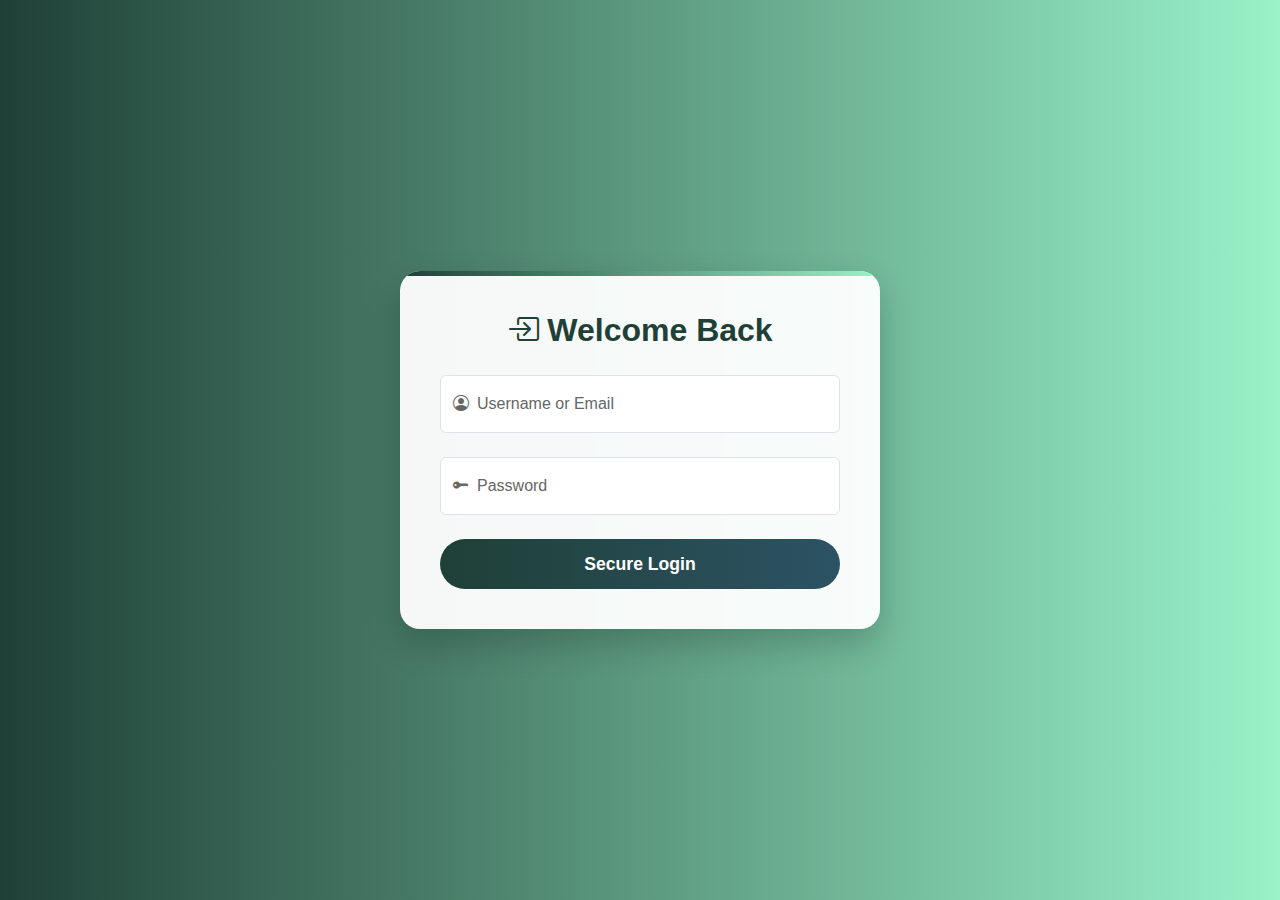
<file: index.html>
<!DOCTYPE html>
<html lang="en">
<head>
    <meta charset="UTF-8">
    <meta name="viewport" content="width=device-width, initial-scale=1.0">
    <title>Login & Registration</title>
    <link href="https://cdn.jsdelivr.net/npm/bootstrap@5.3.2/dist/css/bootstrap.min.css" rel="stylesheet">
    <link href="https://cdn.jsdelivr.net/npm/bootstrap-icons@1.10.5/font/bootstrap-icons.css" rel="stylesheet">
    <link rel="stylesheet" href="style.css">
    <script src="app.js"></script>
</head>
<body>

<div class="container">
    <div class="main-card mx-auto">
        
        <div id="alertBox" class="alert d-none alert-dismissible fade show" role="alert">
            <span id="alertMsg"></span>
            <button type="button" class="btn-close" onclick="this.parentElement.classList.add('d-none')"></button>
        </div>

        <div id="register-section" class="d-none-custom">
            <h2 class="form-title"><i class="bi bi-person-plus-fill me-2"></i>Create Account</h2>
            
            <form id="formRegister">
                <input type="hidden" name="action" value="register">
                
                <div class="form-floating mb-3">
                    <input type="text" class="form-control" name="username" placeholder="Username" required>
                    <label><i class="bi bi-person me-2"></i>Username</label>
                </div>
                <div class="form-floating mb-3">
                    <input type="text" class="form-control" name="full_name" placeholder="Full Name" required>
                    <label><i class="bi bi-card-text me-2"></i>Full Name</label>
                </div>
                <div class="form-floating mb-3">
                    <input type="email" class="form-control" name="email1" placeholder="Primary Email" required>
                    <label><i class="bi bi-envelope-at me-2"></i>Email ID 1</label>
                </div>
                <div class="form-floating mb-3">
                    <input type="email" class="form-control" name="email2" placeholder="Secondary Email">
                    <label><i class="bi bi-envelope-plus me-2"></i>Email ID 2 (Optional)</label>
                </div>
                <div class="form-floating mb-3">
                    <input type="password" class="form-control" name="password" placeholder="Password" required>
                    <label><i class="bi bi-lock-fill me-2"></i>Password</label>
                </div>

                <button type="submit" class="btn btn-custom">Register Now</button>
                
                <div class="toggle-link">
                    Already have an account? <a onclick="toggleForms('login')">Login Here</a>
                </div>
            </form>
        </div>

        <div id="login-section">
            <h2 class="form-title"><i class="bi bi-box-arrow-in-right me-2"></i>Welcome Back</h2>
            
            <form id="formLogin">
                <input type="hidden" name="action" value="login">

                <div class="form-floating mb-4">
                    <input type="text" class="form-control" name="login_input" placeholder="Username or Email" required>
                    <label><i class="bi bi-person-circle me-2"></i>Username or Email</label>
                </div>
                <div class="form-floating mb-4">
                    <input type="password" class="form-control" name="password" placeholder="Password" required>
                    <label><i class="bi bi-key-fill me-2"></i>Password</label>
                </div>

                <button type="submit" class="btn btn-custom">Secure Login</button>

                <!-- <div class="toggle-link">
                    Don't have an account? <a onclick="toggleForms('register')">Create Account</a>
                </div> -->
            </form>
        </div>

    </div>
</div>

<script>
    function toggleForms(target) {
        if (target === 'login') {
            document.getElementById('register-section').classList.add('d-none-custom');
            document.getElementById('login-section').classList.remove('d-none-custom');
        } else {
            document.getElementById('login-section').classList.add('d-none-custom');
            document.getElementById('register-section').classList.remove('d-none-custom');
        }
    }

    function showMsg(msg, type) {
        const box = document.getElementById('alertBox');
        document.getElementById('alertMsg').innerText = msg;
        box.className = `alert alert-${type} alert-dismissible fade show`;
        box.classList.remove('d-none');
    }

    // LOGIN LOGIC
    document.getElementById('formLogin').addEventListener('submit', async (e) => {
        e.preventDefault();
        const data = await apiCall('auth.php', new FormData(e.target));
        if(data.status === 'success') {
            localStorage.setItem('track_user', data.user);
            window.location.href = 'scan.html';
        } else {
            showMsg(data.message, data.status);
        }
    });

    // REGISTER LOGIC
    document.getElementById('formRegister').addEventListener('submit', async (e) => {
        e.preventDefault();
        const data = await apiCall('auth.php', new FormData(e.target));
        if(data.status === 'success') {
            alert("Registration Successful! Please Login.");
            toggleForms('login');
        } else {
            showMsg(data.message, data.status);
        }
    });
</script>
</body>
</html>
</file>
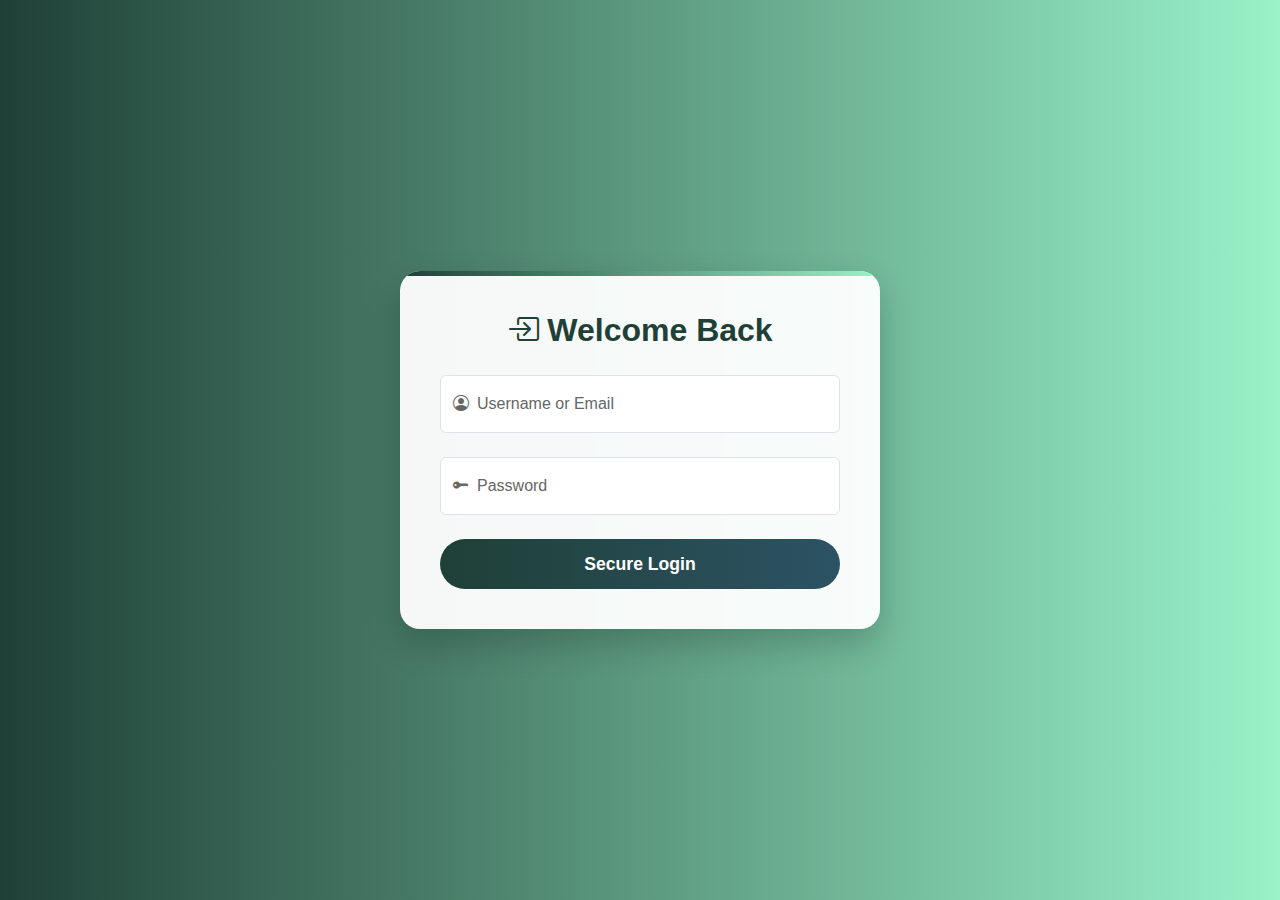
<file: download.html>
<!DOCTYPE html>
<html lang="en">
<head>
  <meta charset="UTF-8" />
  <meta name="viewport" content="width=device-width, initial-scale=1.0" />
  <title>Download Data</title>
  <link href="https://cdn.jsdelivr.net/npm/bootstrap@5.3.3/dist/css/bootstrap.min.css" rel="stylesheet" />
  <link href="https://cdn.jsdelivr.net/npm/bootstrap-icons@1.10.5/font/bootstrap-icons.css" rel="stylesheet">
  <link rel="stylesheet" href="style.css">
  <script src="app.js"></script>
</head>
<body>

<div class="info-card">
    <h1>Welcome, <span id="userNameDisplay">User</span>!</h1>

    <div id="msgBox"></div>

    <div class="instruction-box">
        <p><i class="bi bi-cloud-download-fill"></i> Click the "Download Data" button below.</p>
        <p><i class="bi bi-gear-wide-connected"></i> System will compile data from <b>tbl_scan</b>.</p>
        <p><i class="bi bi-envelope-check-fill"></i> The CSV file will be sent to your registered email.</p>
        <p><i class="bi bi-clock-history"></i> Please check your inbox in 2-5 minutes.</p>
    </div>

    <button id="btnDownload" class="btn btn-download w-100 rounded-pill mb-3">
        <i class="bi bi-file-earmark-spreadsheet me-2"></i> Download & Email Data
    </button>

    <a href="scan.html" class="btn btn-outline-secondary w-100 rounded-pill mb-2">
        <i class="bi bi-arrow-left me-1"></i> Back to Scan
    </a>

    <a onclick="logoutUser()" class="btn btn-logout w-100 rounded-pill">
      <i class="bi bi-box-arrow-left me-1"></i> Logout
    </a>
</div>

<script>
    const user = localStorage.getItem('track_user');
    if(!user) window.location.href = 'index.html';
    document.getElementById('userNameDisplay').innerText = user;

    document.getElementById('btnDownload').addEventListener('click', async () => {
        const btn = document.getElementById('btnDownload');
        btn.disabled = true;
        btn.innerHTML = 'Sending...';

        const fd = new FormData();
        fd.append('download_data', 'true');
        
        const data = await apiCall('mailer.php', fd);

        const msgBox = document.getElementById('msgBox');
        msgBox.innerHTML = `
            <div class="alert alert-${data.status} alert-dismissible fade show">
                ${data.message}
                <button type="button" class="btn-close" data-bs-dismiss="alert"></button>
            </div>
        `;

        btn.disabled = false;
        btn.innerHTML = '<i class="bi bi-file-earmark-spreadsheet me-2"></i> Download & Email Data';
    });

    function logoutUser() {
        localStorage.removeItem('track_user');
        const fd = new FormData(); fd.append('action', 'logout');
        apiCall('auth.php', fd).then(() => window.location.href = 'index.html');
    }
</script>
</body>
</html>
</file>
<file: style.css>
/* GLOBAL BODY & FONTS */
body {
    background: linear-gradient(to right, #1f4037, #99f2c8);
    min-height: 100vh;
    display: flex;
    align-items: center;
    justify-content: center;
    font-family: 'Segoe UI', Tahoma, Geneva, Verdana, sans-serif;
    margin: 0;
}

/* --- LOGIN & REGISTER CARD STYLES --- */
.main-card {
    background: rgba(255, 255, 255, 0.95);
    border-radius: 20px;
    box-shadow: 0 15px 35px rgba(0,0,0,0.2);
    padding: 40px;
    width: 100%;
    max-width: 480px;
    position: relative;
    overflow: hidden;
    transition: height 0.3s ease;
}
.main-card::before, .info-card::before {
    content: '';
    position: absolute;
    top: 0; left: 0; width: 100%; height: 5px;
    background: linear-gradient(to right, #1f4037, #99f2c8);
}
.form-title { color: #1f4037; font-weight: 700; text-align: center; margin-bottom: 25px; }
.form-floating > label { color: #666; }
.form-control:focus { border-color: #1f4037; box-shadow: 0 0 0 0.25rem rgba(31, 64, 55, 0.25); }

.btn-custom {
    background: linear-gradient(to right, #1f4037, #2c5364);
    border: none; color: white; padding: 12px;
    font-weight: 600; font-size: 1.1rem; width: 100%;
    border-radius: 50px;
    transition: transform 0.2s;
}
.btn-custom:hover { transform: scale(1.02); color: #fff; box-shadow: 0 5px 15px rgba(31, 64, 55, 0.3); }

.toggle-link { text-align: center; margin-top: 20px; font-size: 0.9rem; }
.toggle-link a { color: #1f4037; text-decoration: none; font-weight: bold; cursor: pointer; }
.toggle-link a:hover { text-decoration: underline; }
.d-none-custom { display: none; }

/* --- SCAN PAGE STYLES --- */
.form-container {
    background-color: #fff;
    padding: 40px 30px;
    border-radius: 16px;
    box-shadow: 0 8px 30px rgba(0, 0, 0, 0.2);
    width: 100%;
    max-width: 550px;
    position: relative;
}
.logo { display: block; margin: 0 auto 20px auto; max-height: 70px; }
.scan-h1 { font-size: 1.4rem; font-weight: bold; color: #1f4037; text-align: center; margin-bottom: 25px; }

/* Buttons Container */
.btn-container { display: flex; gap: 15px; margin-top: 30px; }

/* Scan Button (Submit) */
.btn-primary-custom {
    background: linear-gradient(to right, #0f2027, #203a43, #2c5364);
    border: none; font-weight: 600; color: white; padding: 10px; border-radius: 6px;
}
.btn-primary-custom:hover { color: white; opacity: 0.9; }

/* Download Button - Green Theme */
.btn-download {
    background: linear-gradient(to right, #11998e, #38ef7d);
    border: none; color: white; font-weight: 600;
    padding: 12px; border-radius: 50px;
    transition: transform 0.2s, box-shadow 0.2s;
    flex: 1; text-align: center; text-decoration: none;
}
.btn-download:hover { transform: translateY(-2px); box-shadow: 0 5px 15px rgba(56, 239, 125, 0.4); color: white; }

/* Logout Button - Red Theme */
.btn-logout {
    background: linear-gradient(to right, #eb3349, #f45c43);
    border: none; color: white; font-weight: 600;
    padding: 12px; border-radius: 50px;
    transition: transform 0.2s, box-shadow 0.2s;
    flex: 1; text-align: center; text-decoration: none;
}
.btn-logout:hover { transform: translateY(-2px); box-shadow: 0 5px 15px rgba(235, 51, 73, 0.4); color: white; }

/* --- DOWNLOAD PAGE STYLES --- */
.info-card {
    background-color: rgba(255, 255, 255, 0.95);
    padding: 40px 30px;
    border-radius: 20px;
    box-shadow: 0 15px 35px rgba(0, 0, 0, 0.2);
    width: 100%; max-width: 500px;
    text-align: center; position: relative; overflow: hidden;
}
.instruction-box {
    background-color: #f1f8f6; border-left: 5px solid #1f4037;
    padding: 20px; border-radius: 8px; text-align: left; margin-bottom: 30px;
    color: #444; font-size: 0.95rem;
}
.instruction-box p { margin-bottom: 8px; display: flex; align-items: start; }
.instruction-box i { color: #1f4037; margin-right: 10px; margin-top: 3px; }
</file>
